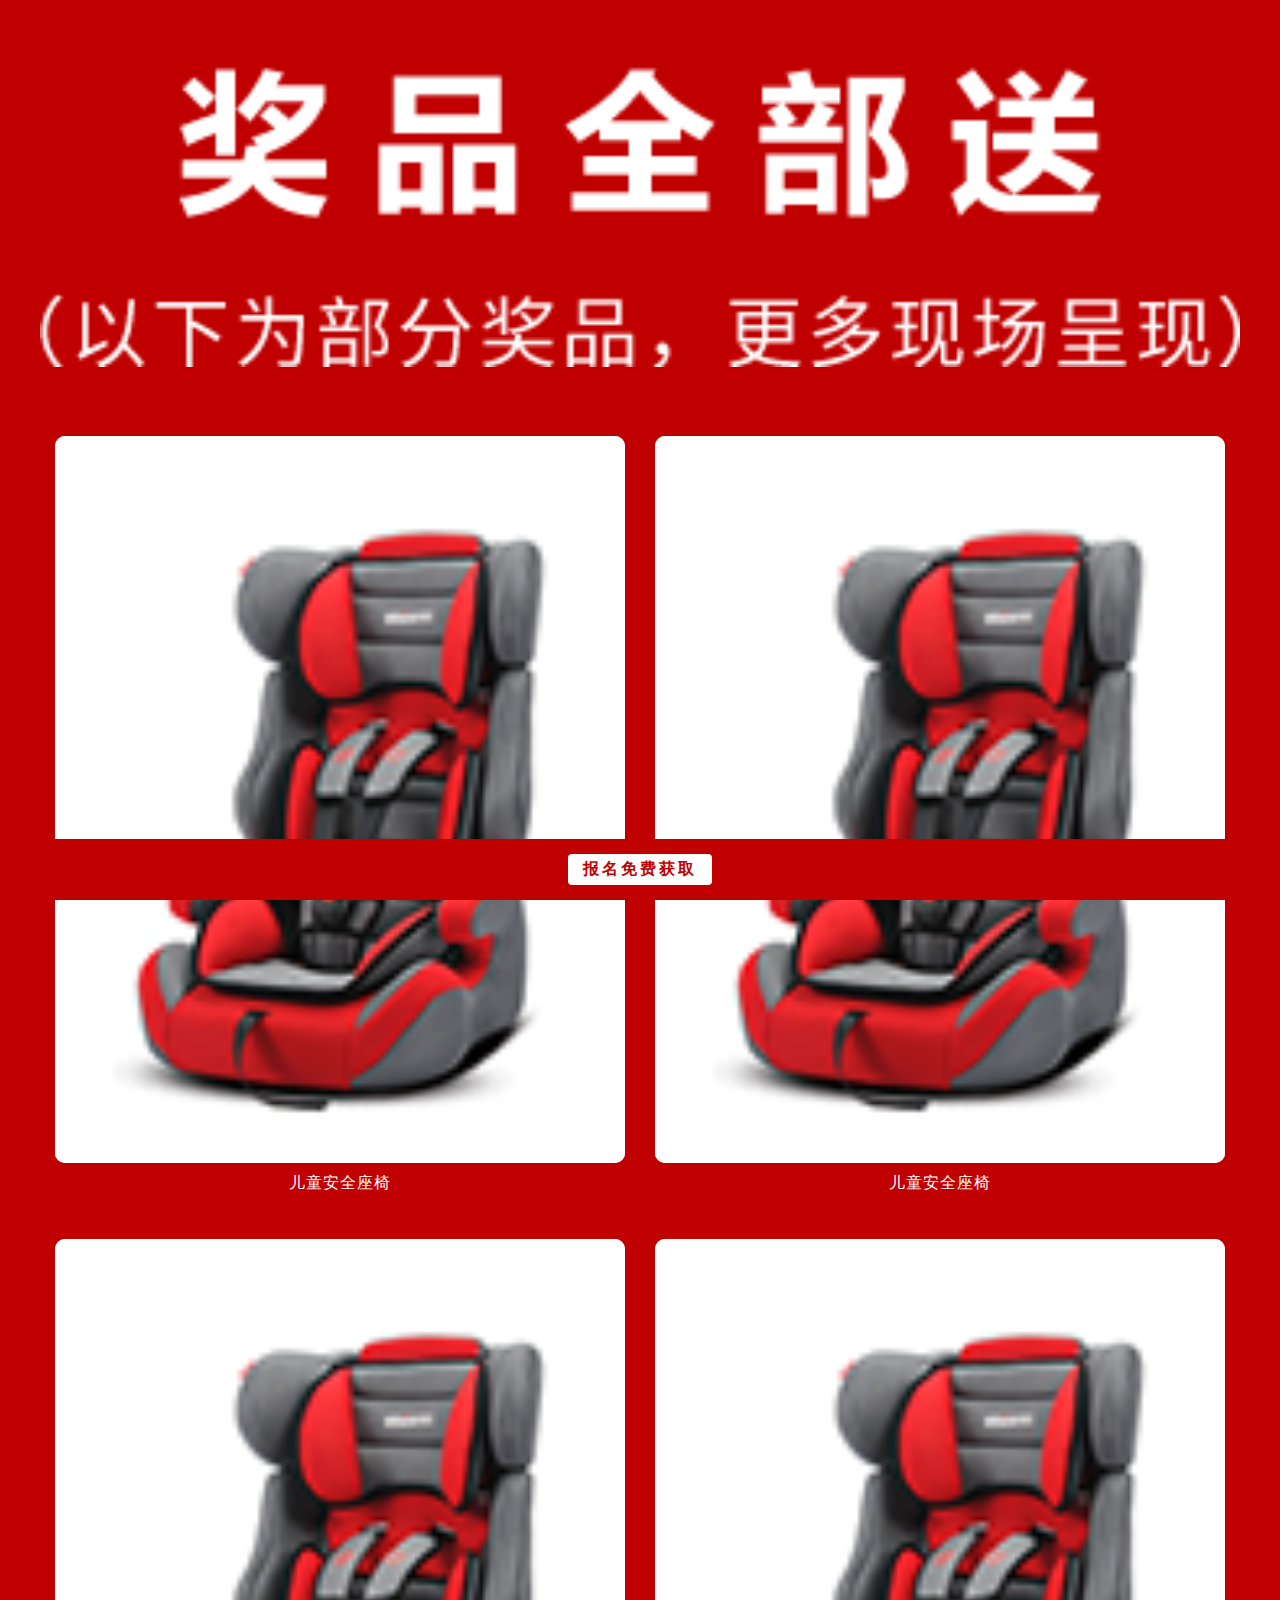
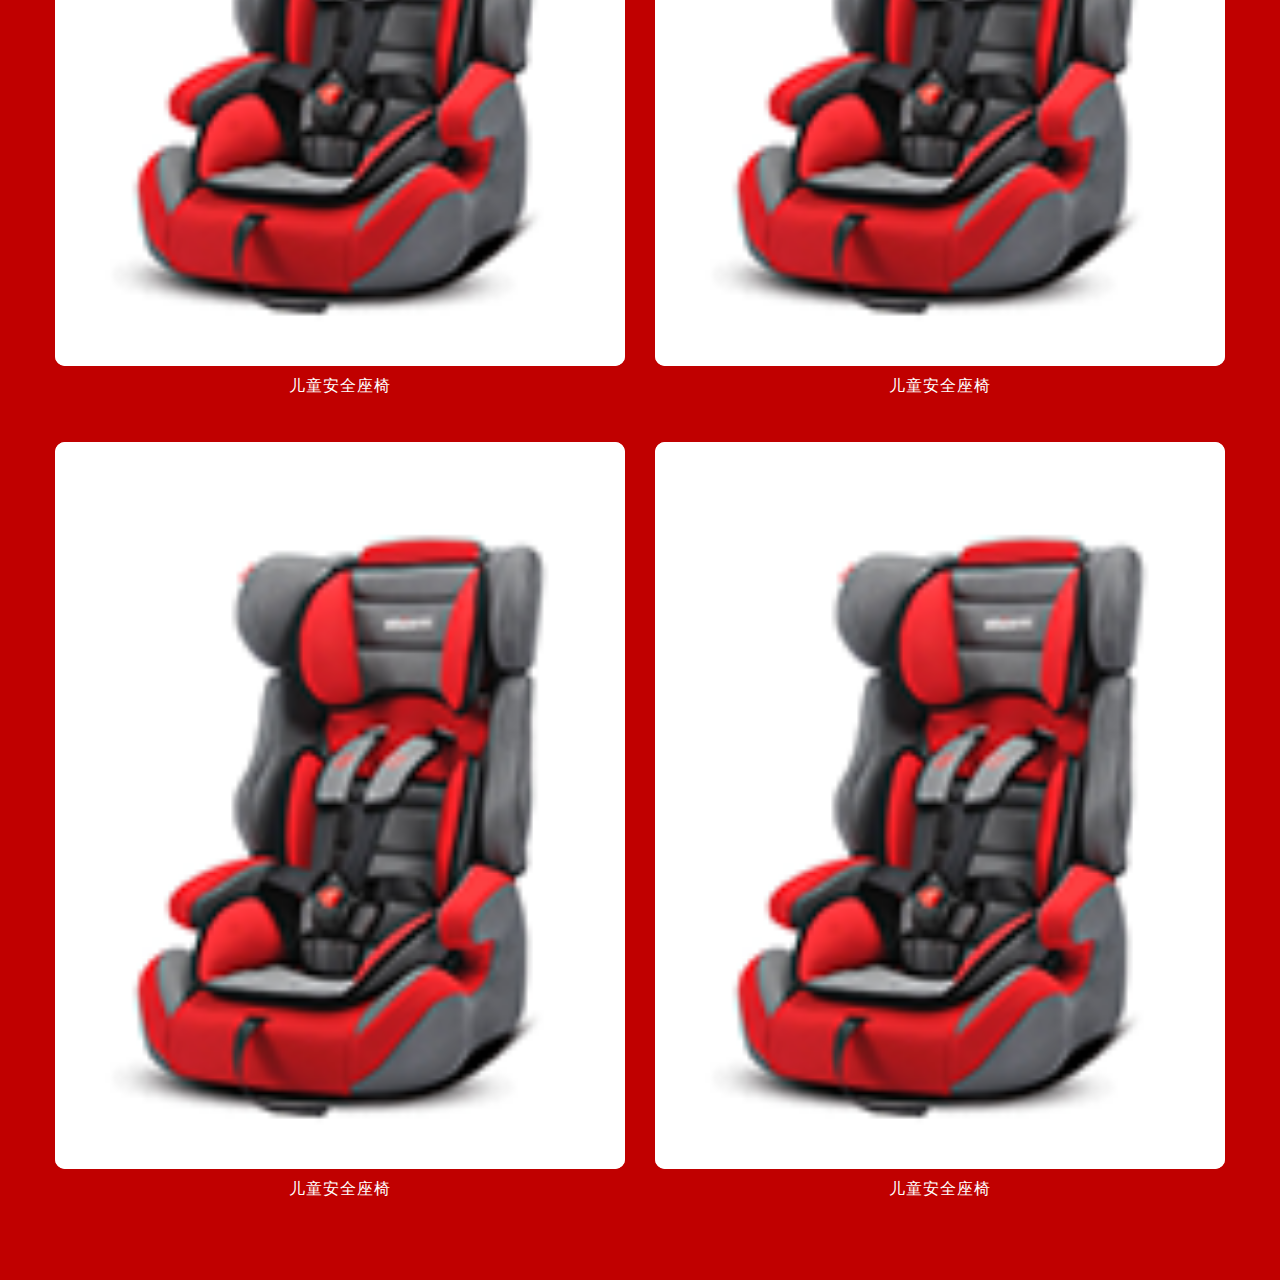
<file: end.html>
<!DOCTYPE html>
<html lang="zh" style="height:100%;">
<head>
	<meta charset="UTF-8">
	<meta name="viewport" content="width=device-width,height=device-height,initial-scale=1.0, minimum-scale=1.0, maximum-scale=1.0, user-scalable=no">
	<meta http-equiv="X-UA-Compatible" content="ie=edge">
	<link rel="stylesheet" href="css/style.css">
	<link href="css/swiper.min.css" />
	<title>list</title>
	<style>
		.swiper-slide{float:left;}
		.swiper-slide img{width:100%;padding:40px;box-sizing:border-box;}
		.list .btn{width:100%;display:flex;justify-content:center;align-items:center;position:fixed;bottom:0;background-color:#C00000;padding:15px 0;}
		.list .btn a{background-color:#fff;color:#c00000;font-weight:bold;padding:5px 15px;border-radius:4px;letter-spacing:3px;}
		.box>img{width:100%;padding:40px;box-sizing:border-box;margin-top:25px;}
		.list .list-li{background:none;width:50%;float:left;box-sizing:border-box;}
		.list .list-li .img{width:100%;background-color:#fff;float:left;border-radius:10px;overflow:hidden;}
		.list .list-li img{width:100%;display:table}
		.list .list-li .text{width:100%;text-align:center;padding-top:10px;float:left;color:#fff;letter-spacing:1px;}
		.bar{float:left}
	</style>
</head>
<body class="list">
	<div class="box">
		<img src="images/end_text.png" alt="">
		<div class="list-ul">
			<div class="list-li">
				<div class="img">
					<img src="images/code.png" alt="">
				</div>
				<div class="text">儿童安全座椅</div>
			</div>
			<div class="list-li">
				<div class="img">
					<img src="images/code.png" alt="">
				</div>
				<div class="text">儿童安全座椅</div>
			</div>
			<div class="list-li">
				<div class="img">
					<img src="images/code.png" alt="">
				</div>
				<div class="text">儿童安全座椅</div>
			</div>
			<div class="list-li">
				<div class="img">
					<img src="images/code.png" alt="">
				</div>
				<div class="text">儿童安全座椅</div>
			</div>
			<div class="list-li">
				<div class="img">
					<img src="images/code.png" alt="">
				</div>
				<div class="text">儿童安全座椅</div>
			</div>
			<div class="list-li">
				<div class="img">
					<img src="images/code.png" alt="">
				</div>
				<div class="text">儿童安全座椅</div>
			</div>
			<div class="bar"></div>
		</div>
		
		<div class="btn">
			<a href="javascript:;">报名免费获取</a>
		</div>
	</div>
	
	<script src="javascript/swiper.min.js"></script>
	<script>
		var mySwiper = new Swiper('.swiper-container', {
			autoplay: false,//可选选项，自动滑动
		})
		window.onload=function(){
			var ss = document.querySelectorAll(".swiper-slide");
			for(var i = 0;i<ss.length;i++){
				ss[i].style.height=document.querySelector("body").scrollHeight+"px";
			}
		}
	</script>
</body>
</html>
</file>
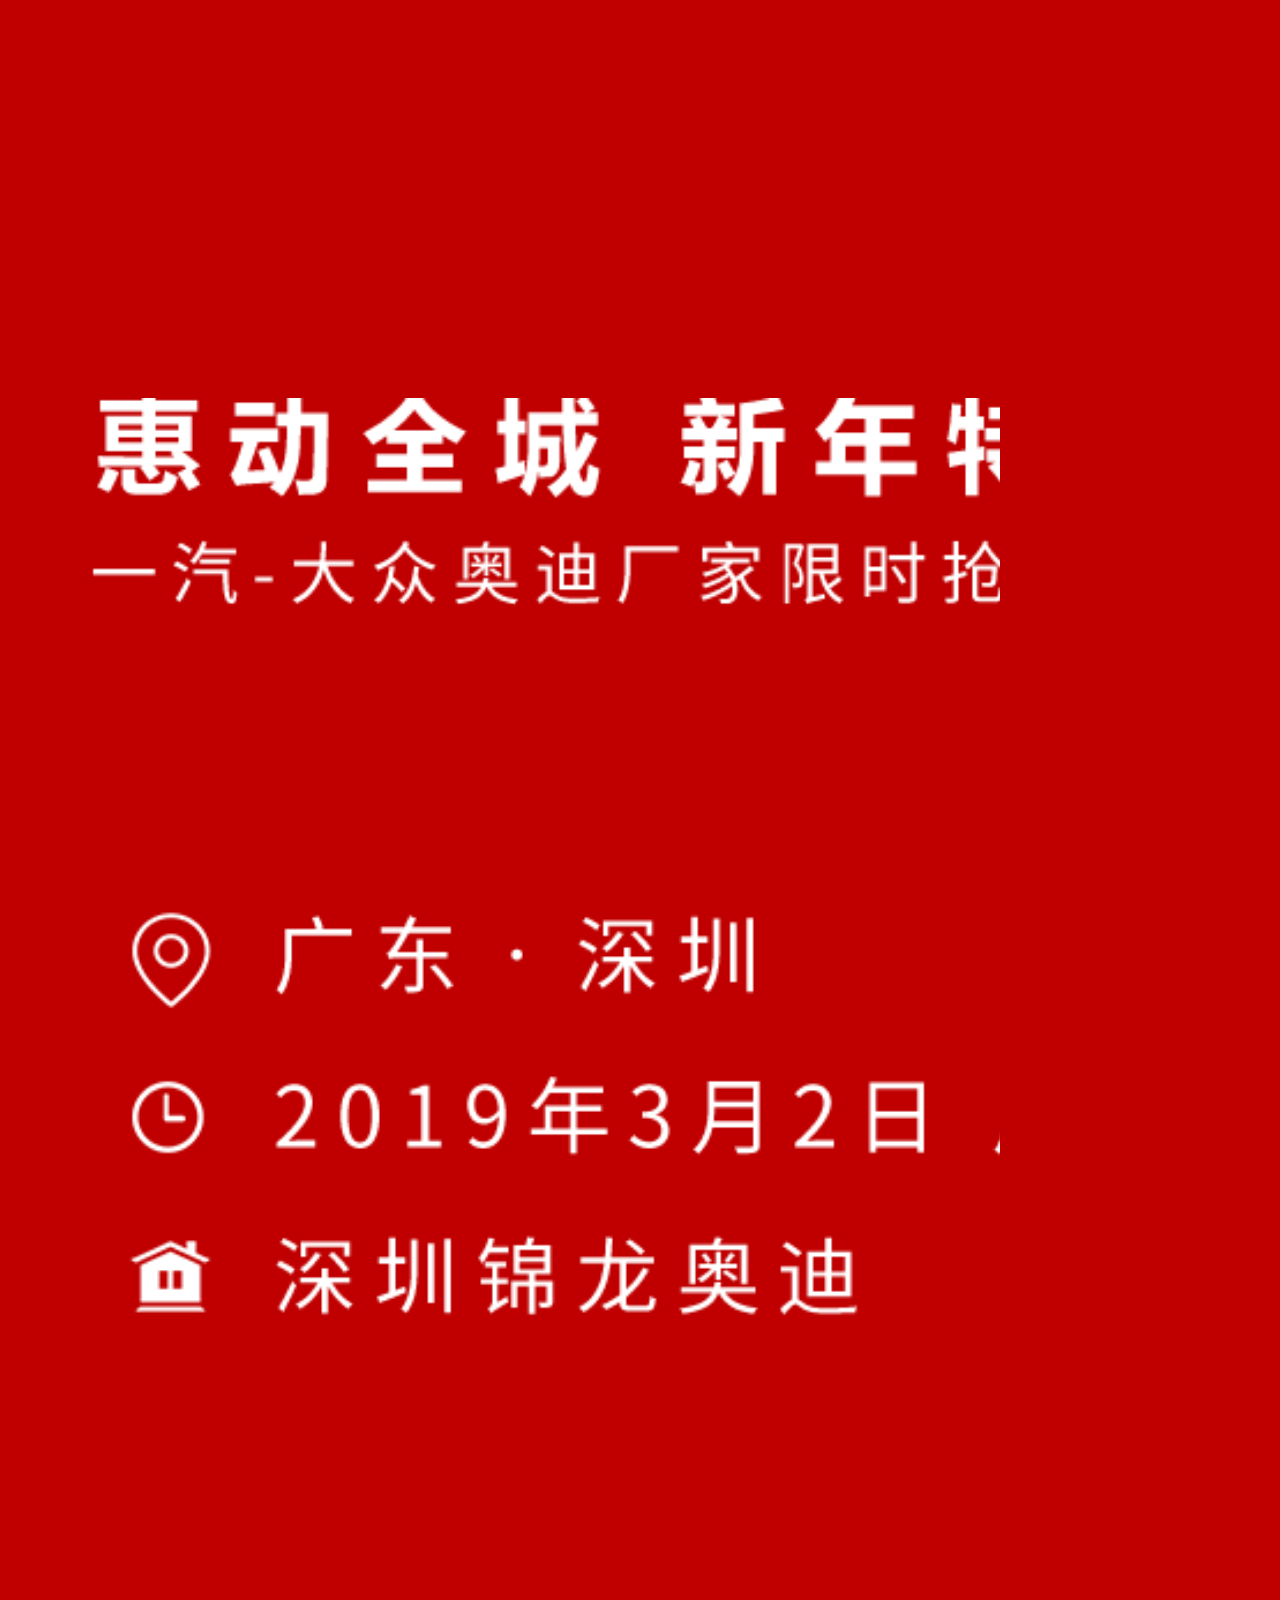
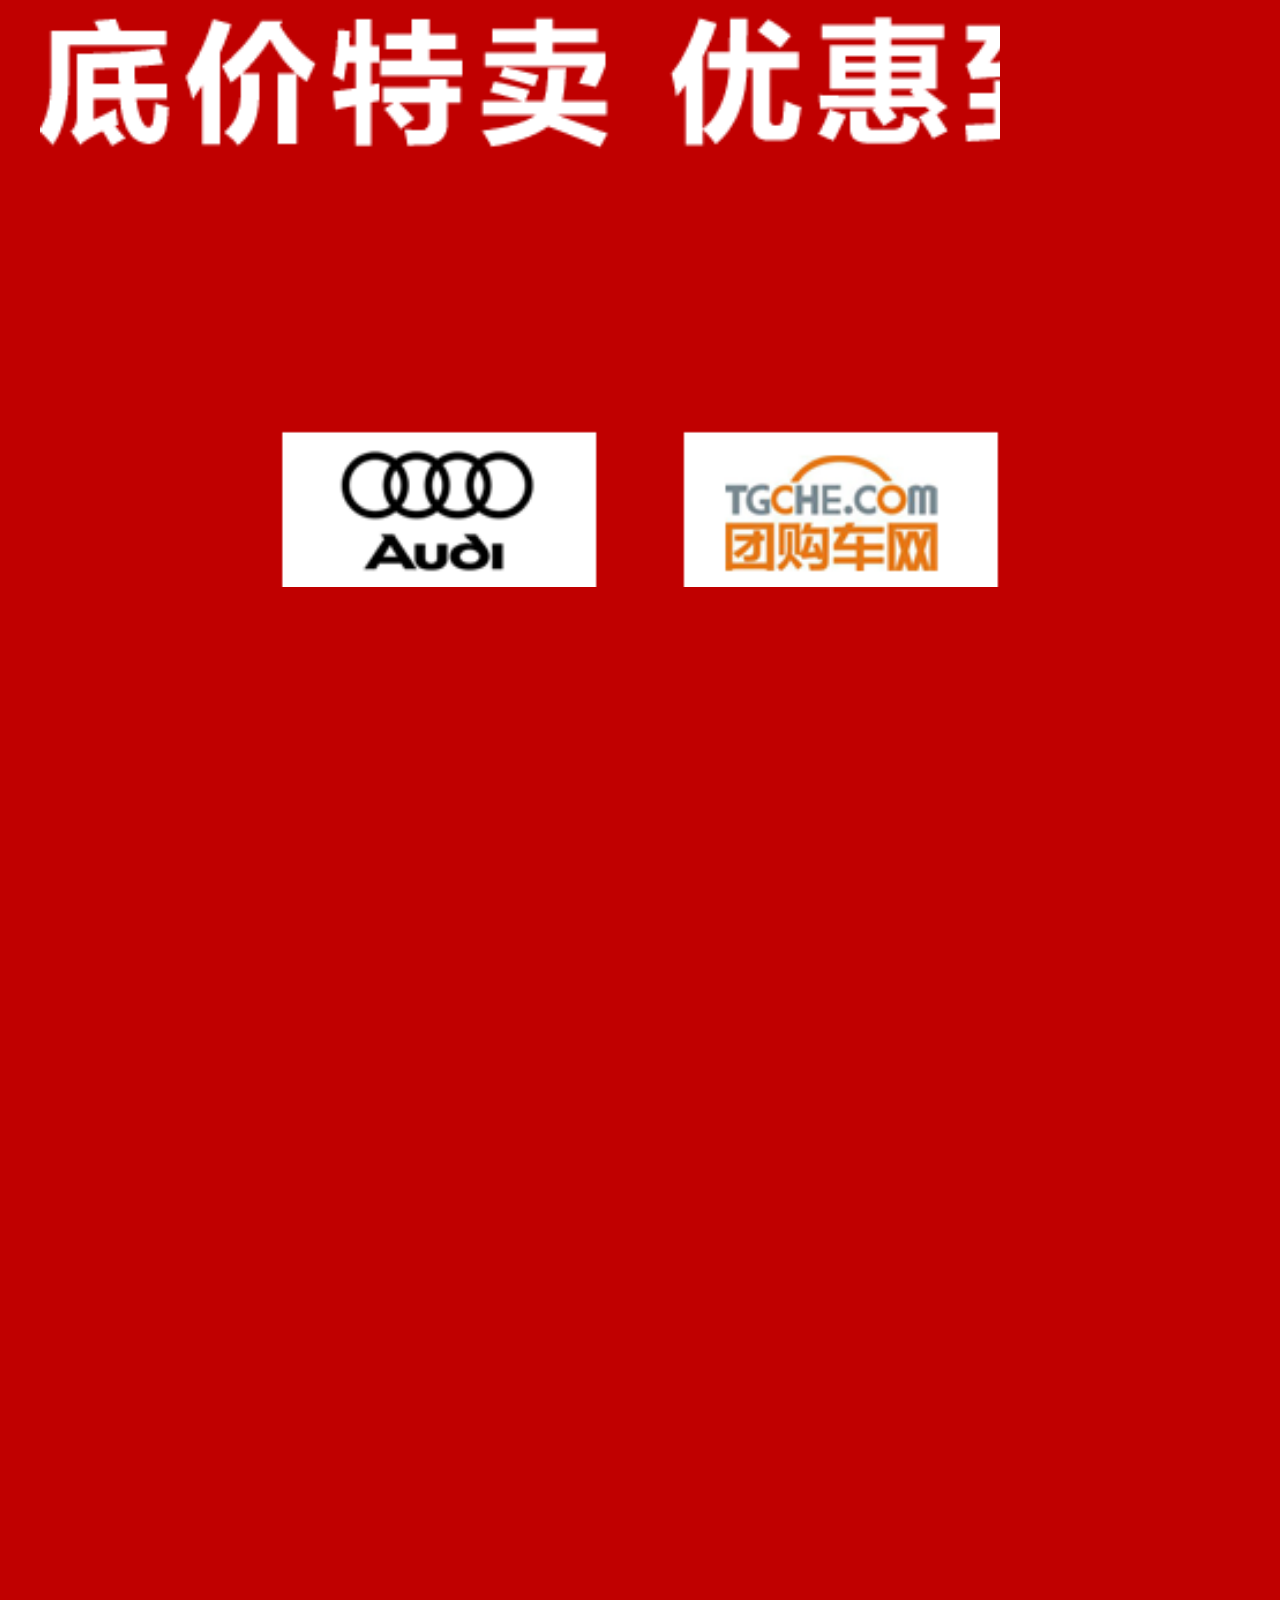
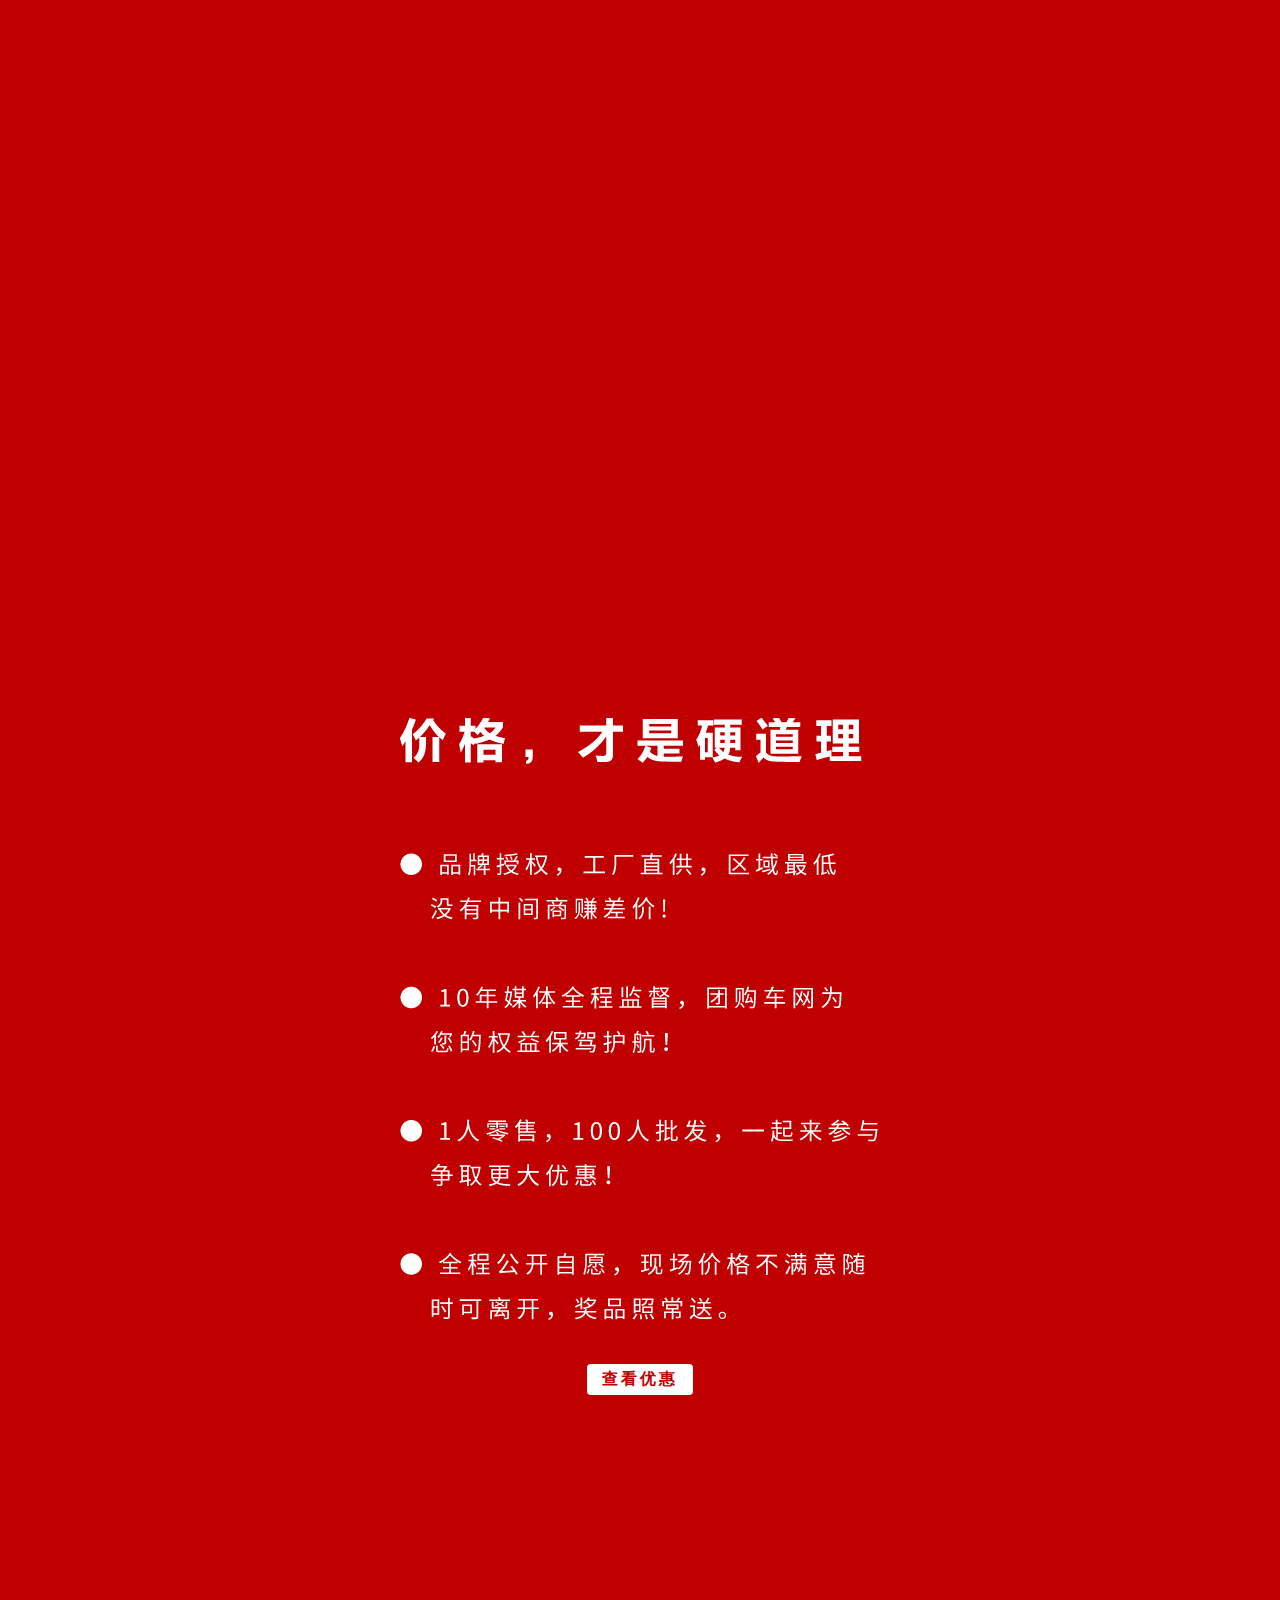
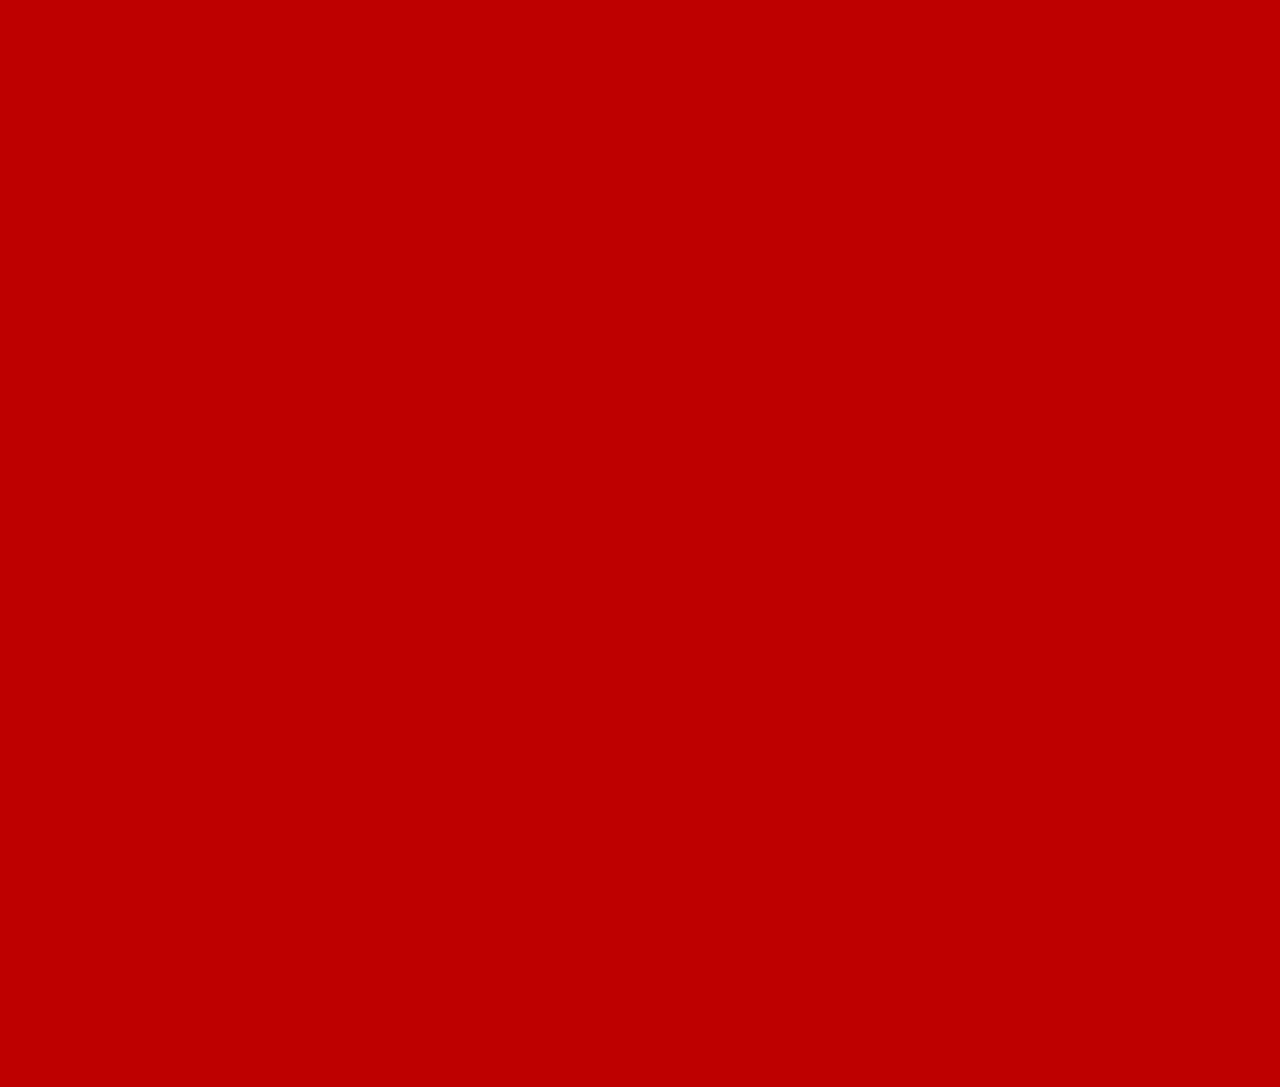
<file: inner.html>
<!DOCTYPE html>
<html lang="zh" style="height:100%;">
<head>
	<meta charset="UTF-8">
	<meta name="viewport" content="width=device-width, initial-scale=1.0">
	<meta http-equiv="X-UA-Compatible" content="ie=edge">
	<link rel="stylesheet" href="css/style.css">
	<link href="css/swiper.min.css" />
	<title>loading</title>
	<style>
		.swiper-wrapper{overflow:hidden}
		.swiper-container{overflow:hidden;}
		.swiper-slide{float:left;display:flex;justify-content:center;align-items:center;}
		.swiper-slide img{width:100%;padding:40px;box-sizing:border-box;}
		.inner .btn{width:100%;display:flex;justify-content:center;align-items:center;}
		.inner .btn a{background-color:#fff;color:#c00000;font-weight:bold;padding:5px 15px;border-radius:4px;letter-spacing:3px;}
		
	</style>
</head>
<body class="inner">
	<div class="swiper-container">
	  <div class="swiper-wrapper" style="width:1000px;">
		<div class="swiper-slide">
			<img src="images/text1.png" alt="">
		</div>
		<div class="swiper-slide">
			<div class="box">
				<img src="images/text2.png" alt="">
				<div class="btn">
					<a href="list.html">查看优惠</a>
				</div>
			</div>
		</div>
	  </div>
	</div>
	
	<script src="javascript/swiper.min.js"></script>
	<script>
		var mySwiper = new Swiper('.swiper-container', {
			autoplay: false,//可选选项，自动滑动
		})
		window.onload=function(){
			var ss = document.querySelectorAll(".swiper-slide");
			for(var i = 0;i<ss.length;i++){
				ss[i].style.height=document.querySelector("body").scrollHeight+"px";
			}
		}
	</script>
</body>
</html>
</file>
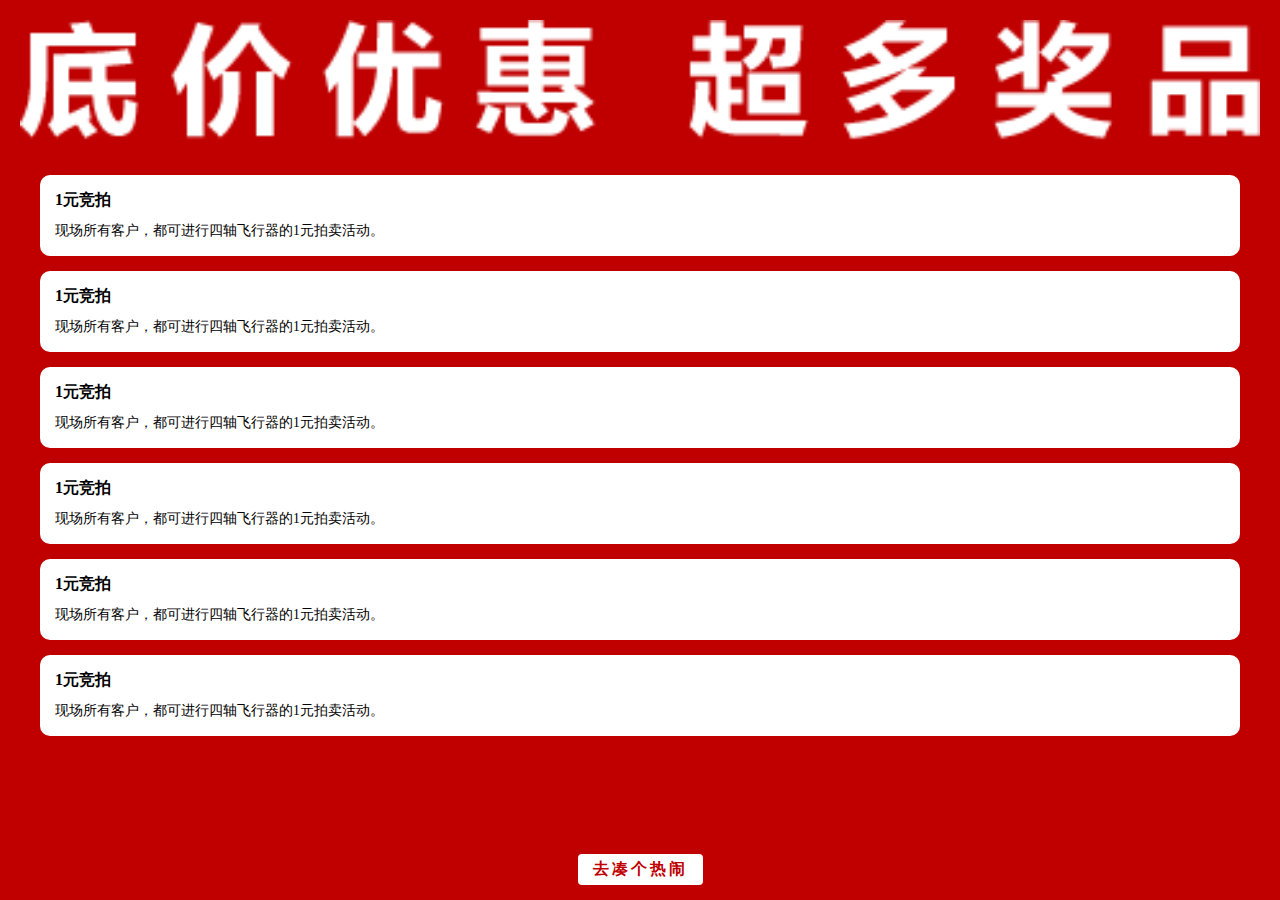
<file: list.html>
<!DOCTYPE html>
<html lang="zh" style="height:100%;">
<head>
	<meta charset="UTF-8">
	<meta name="viewport" content="width=device-width,height=device-height,initial-scale=1.0, minimum-scale=1.0, maximum-scale=1.0, user-scalable=no">
	<meta http-equiv="X-UA-Compatible" content="ie=edge">
	<link rel="stylesheet" href="css/style.css">
	<link href="css/swiper.min.css" />
	<title>list</title>
	<style>
		.swiper-slide{float:left;}
		.swiper-slide img{width:100%;padding:40px;box-sizing:border-box;}
		.list .btn{bottom:0;width:100%;display:flex;justify-content:center;align-items:center;position:fixed;padding:15px 0;background-color:#C00000}
		.list .btn a{background-color:#fff;color:#c00000;font-weight:bold;padding:5px 15px;border-radius:4px;letter-spacing:3px;}
		.box img{width:100%;padding:20px;box-sizing:border-box;}
	</style>
</head>
<body class="list">
	<div class="box">
		<img src="images/list_text.png" alt="">
		<div class="list-ul">
			<div class="list-li">
				<div class="title">1元竞拍</div>
				<div class="p">现场所有客户，都可进行四轴飞行器的1元拍卖活动。</div>
			</div>
			<div class="list-li">
				<div class="title">1元竞拍</div>
				<div class="p">现场所有客户，都可进行四轴飞行器的1元拍卖活动。</div>
			</div>
			<div class="list-li">
				<div class="title">1元竞拍</div>
				<div class="p">现场所有客户，都可进行四轴飞行器的1元拍卖活动。</div>
			</div>
			<div class="list-li">
				<div class="title">1元竞拍</div>
				<div class="p">现场所有客户，都可进行四轴飞行器的1元拍卖活动。</div>
			</div>
			<div class="list-li">
				<div class="title">1元竞拍</div>
				<div class="p">现场所有客户，都可进行四轴飞行器的1元拍卖活动。</div>
			</div>
			<div class="list-li">
				<div class="title">1元竞拍</div>
				<div class="p">现场所有客户，都可进行四轴飞行器的1元拍卖活动。</div>
			</div>
			<div class="bar"></div>
		</div>
		<div class="btn">
			<a href="end.html">去凑个热闹</a>
		</div>
	</div>
	
	<script src="javascript/swiper.min.js"></script>
	<script>
		var mySwiper = new Swiper('.swiper-container', {
			autoplay: false,//可选选项，自动滑动
		})
		window.onload=function(){
			var ss = document.querySelectorAll(".swiper-slide");
			for(var i = 0;i<ss.length;i++){
				ss[i].style.height=document.querySelector("body").scrollHeight+"px";
			}
		}
	</script>
</body>
</html>
</file>
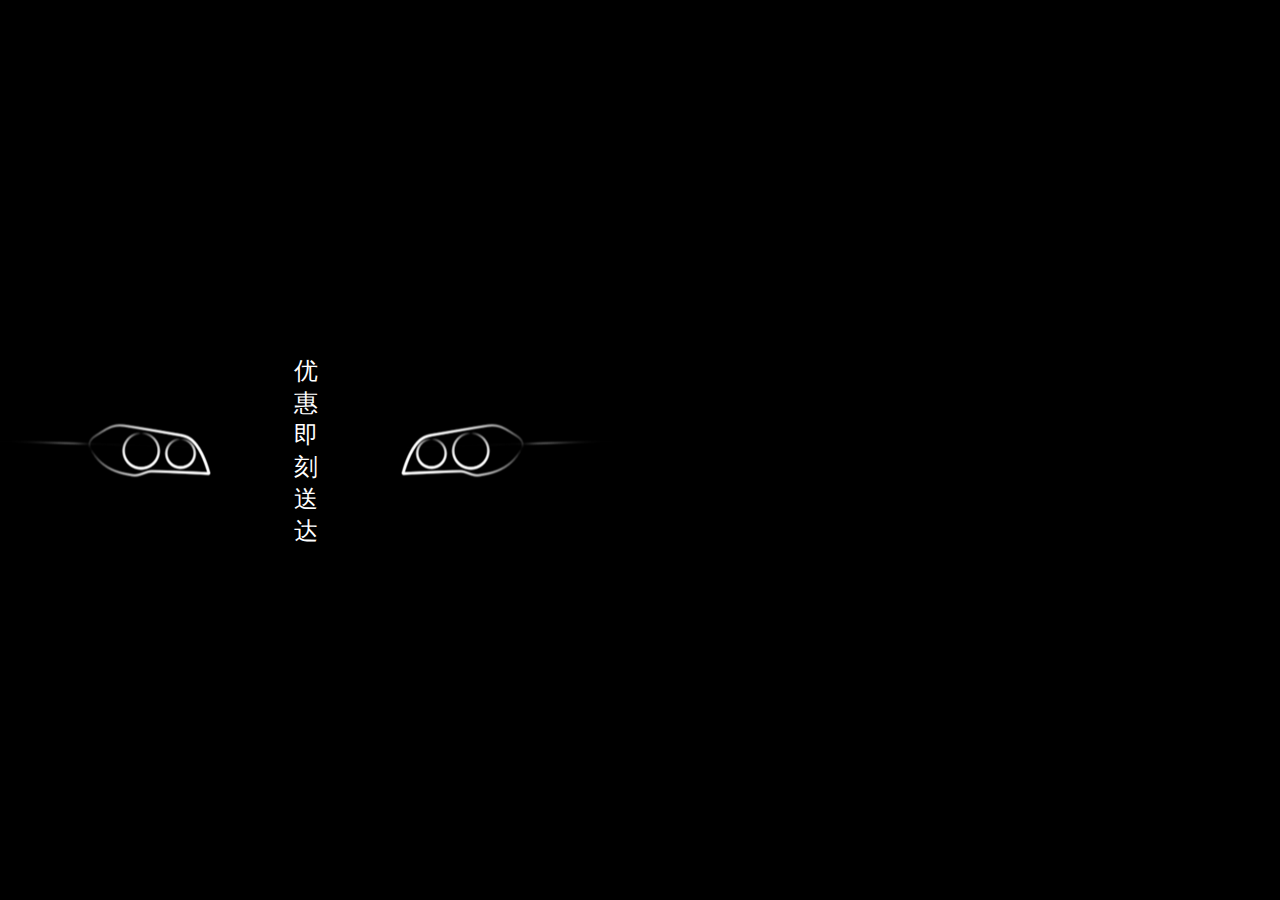
<file: loading.html>
<!DOCTYPE html>
<html lang="zh" style="height:100%;">
<head>
	<meta charset="UTF-8">
	<meta name="viewport" content="width=device-width, initial-scale=1.0">
	<meta http-equiv="X-UA-Compatible" content="ie=edge">
	<link rel="stylesheet" href="css/style.css">
	<title>inner</title>
</head>
<body class="load">
	
	<div class="innerBox">
		<div class="eye">
			<div class="left">
				<img id="leftImg" src="images/left_a.png" alt="">
			</div>
			<div class="right">
				<img id="rightImg" src="images/right_a.png" alt="">
			</div>
			<div id="texts" class="text"></div>
		</div>
	</div>
	
	<script>
		
		var levels = 1;
		var texts = document.getElementById("texts");
		var leftImg = document.getElementById("leftImg");
		var rightImg = document.getElementById("rightImg");
		function nexts(){
			switch(levels){
				case 1:
					texts.innerHTML="别眨眼";
					break;
				case 2:
					texts.innerHTML = "优惠即刻送达"
					break;
				case 3:
					changeFont(3)
					
					break;
				case 4:
					changeFont(2)
					break;
				case 5:
					changeFont(1)
					break;
				case 6:
					changeFont("开始")
					break;
			}
			if(levels<=6){
				levels++;
				setTimeout("nexts()",500)
			}else{
				window.location.href="inner.html"
			}
		}
		nexts()
		
		
		function changeFont(numbers){
			texts.className = "text"
			setTimeout(function(){
				texts.innerHTML = numbers;
				if(typeof(numbers)!="string"){
					leftImg.setAttribute("src","images/left_"+numbers+".png")
					rightImg.setAttribute("src","images/right_"+numbers+".png")
					setTimeout(function(){
						texts.className="text active";
					},50);
				}
			},100)
			
		}
	</script>
</body>
</html>
</file>
<file: css/style.css>
*{margin:0;padding:0;}
a{text-decoration:none;}
.load,.index,.inner{width:100%;background-color:#000;height:100%;}
.index .carbox{width:100%;position:absolute;left:50%;top:50%;transform:translate(-50%,-50%);}
.index .carbox .carImg{overflow:hidden;}
.index .carbox .box{border-bottom:solid 1px #fff;}
.index .carbox img{position:relative;animation:mymove 5s infinite;-webkit-animation:mymove 5s infinite;}
.index .text{width:100%;text-align:center;color:#fff;margin-top:20px;font-family:黑体;}

.load .innerBox{width:100%;position:absolute;left:50%;top:50%;transform:translate(-50%,-50%);}
.load .innerBox .eye{position:relative;display:table;}
.load .innerBox .eye>.left,.load .innerBox .eye>.right{width:50%;float:left}
.load .innerBox .eye img{width:100%;display:table}
.load .innerBox .text{font-size:1.5rem;width:1px;text-align:center;color:#fff;position:absolute;left:50%;top:50%;transform:translate(-50%,-50%);transition:0.1s;justify-content:center;display:flex;align-items:center;}
.load .innerBox .active{font-size:3rem;}

.inner,.list{width:100%;background-color:#c00000;height:100%;}
.list .list-ul{padding:10px 40px;}
.list .list-li{background-color:#fff;border-radius:10px;padding:15px;margin-bottom:15px;}
.list .list-li .title{font-size:1rem;font-weight:bold;}
.list .list-li .p{font-size:0.85rem;line-height:20px;padding-top:10px;}

.bar{width:100%;height:50px;}
@keyframes mymove {
    0% { left: -50%;}
  100% { left: 100%;}
}
</file>
